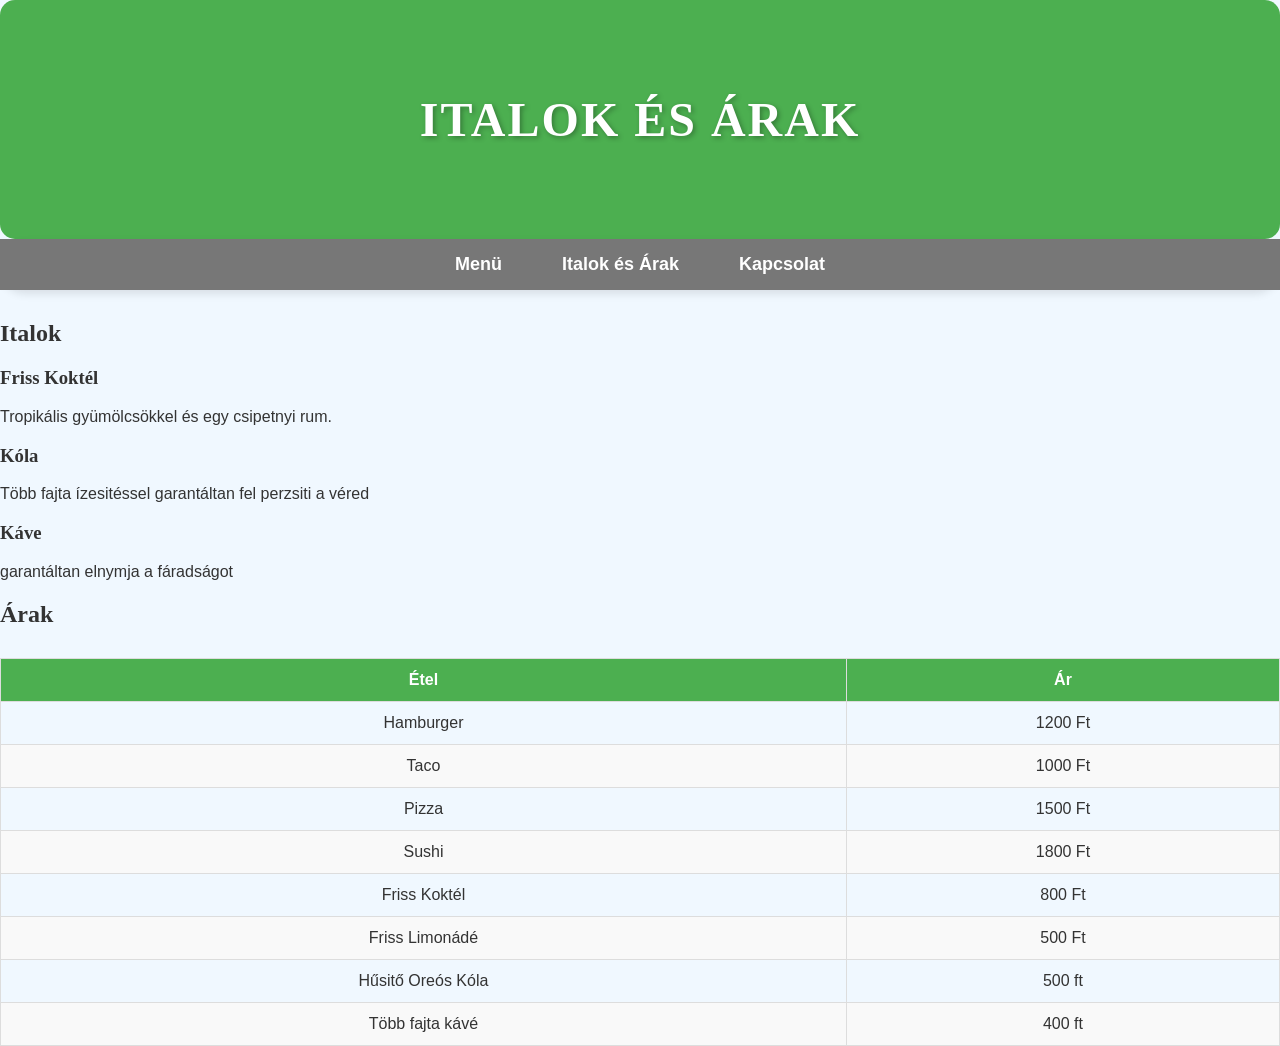
<file: aloldal1.html>
<!DOCTYPE html>
<html lang="hu">
<head>
    <meta charset="UTF-8">
    <meta name="viewport" content="width=device-width, initial-scale=1.0">
    <link rel="stylesheet" href="Nemtudom.html">
    <link rel="stylesheet" href="aloldal.css">
    <title>Street Food Mennyország - Italok és Árak</title>
</head>
<body>

    <!-- Banner szakasz -->
    <div class="banner">
        <h1>Italok és Árak</h1>
    </div>

    <!-- Navigációs sáv -->
    <nav>
        <ul>
            <li><a href="Nemtudom.html">Menü</a></li>
            <li><a href="aloldal1.html">Italok és Árak</a></li>
            <li><a href="aloldal2.html">Kapcsolat</a></li>
        </ul>
    </nav>
<!-- Italok szekció -->
<div class="content">
    <h2>Italok</h2>
    <div class="food-item">
        <h3>Friss Koktél</h3>
        <p>Tropikális gyümölcsökkel és egy csipetnyi rum.</p>
        <h3>Kóla</h3>
        <p>Több fajta ízesitéssel garantáltan fel perzsiti a véred</p>
        <h3>Káve</h3>
        <p>garantáltan elnymja a fáradságot</p>
    </div>
    <div class="food-item">
    
    </div>
    <!-- További italok -->
</div>

    
    <!-- Árak szekció -->
    <div class="content">
        <h2>Árak</h2>
        <table>
            <thead>
                <tr>
                    <th>Étel</th>
                    <th>Ár</th>
                </tr>
            </thead>
            <tbody>
                <tr>
                    <td>Hamburger</td>
                    <td>1200 Ft</td>
                </tr>
                <tr>
                    <td>Taco</td>
                    <td>1000 Ft</td>
                </tr>
                <tr>
                    <td>Pizza</td>
                    <td>1500 Ft</td>
                </tr>
                <tr>
                    <td>Sushi</td>
                    <td>1800 Ft</td>
                </tr>
                <tr>
                    <td>Friss Koktél</td>
                    <td>800 Ft</td>
                </tr>
                <tr>
                    <td>Friss Limonádé</td>
                    <td>500 Ft</td>
                </tr>
                <tr>
                    <td>Hűsitő  Oreós Kóla</td>
                    <td> 500 ft</td>
                    </tr>
                    <tr>
                        <td> Több fajta kávé</td>
                        <td>  400 ft</td>
                </tr>
            </tbody>
        </table>
    </div>

</body>
</html>
</file>
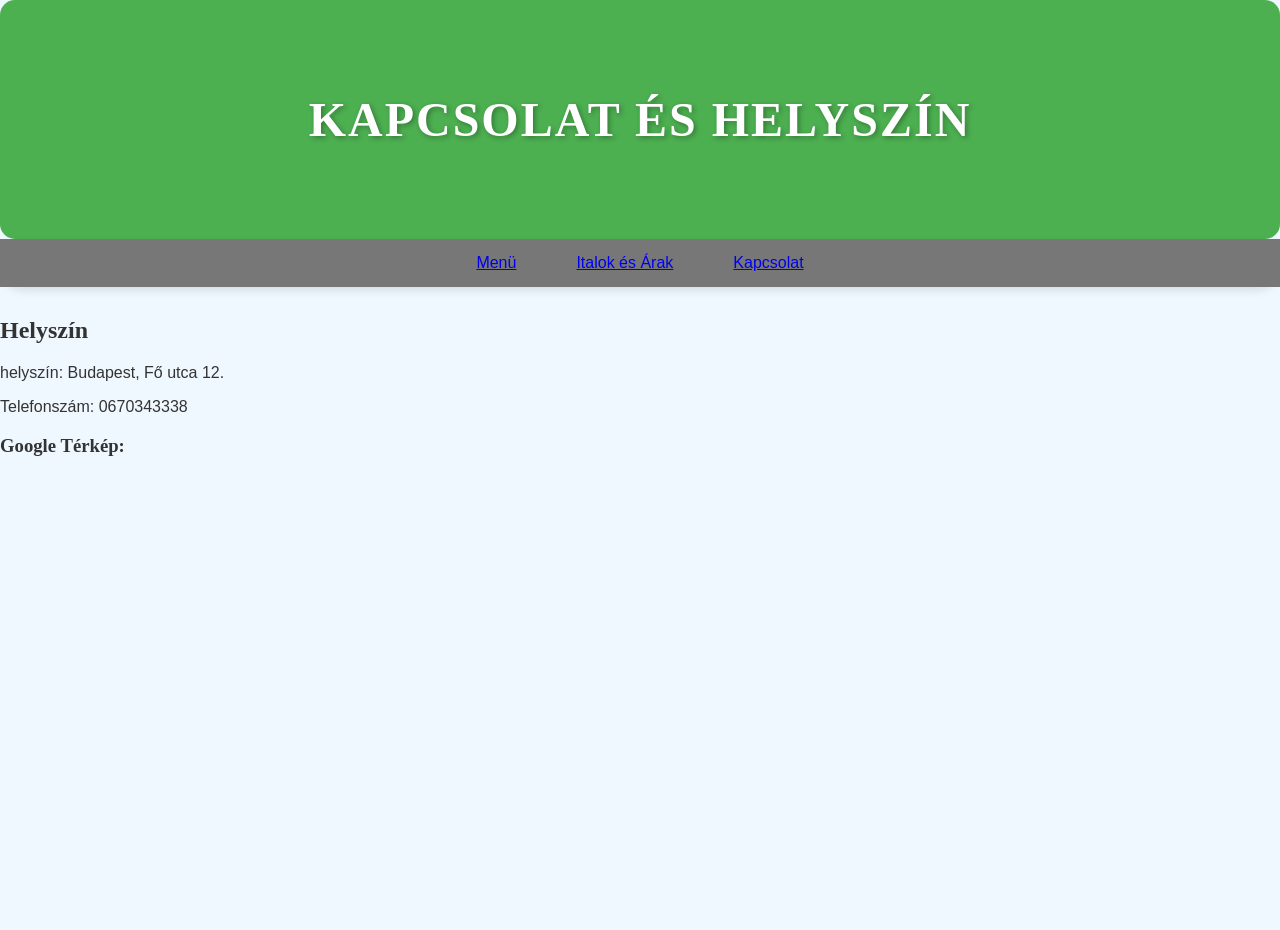
<file: aloldal2.html>
<!DOCTYPE html>
<html lang="hu">
<head>
    <meta charset="UTF-8">
    <meta name="viewport" content="width=device-width, initial-scale=1.0">
    <link rel="stylesheet" href="Nemtudom.html">
    <link rel="stylesheet" href="aloldal2.css">
    <title>Street Food Mennyország - Kapcsolat</title>
</head>
<body>

    <!-- Banner szakasz -->
    <div class="banner">
        <h1>Kapcsolat és Helyszín</h1>
    </div>

    <!-- Navigációs sáv -->
    <nav>
        <ul>
            <li><a href="Nemtudom.html">Menü</a></li>
            <li><a href="aloldal1.html">Italok és Árak</a></li>
            <li><a href="aloldal2.html">Kapcsolat</a></li>
        </ul>
    </nav>

    <!-- Helyszín és Google térkép -->
    <div class="content">
        <h2>Helyszín</h2>
        <p>helyszín: Budapest, Fő utca 12.</p>
        <p> Telefonszám: 0670343338</p>
        <h3>Google Térkép:</h3>
        <div>
            <iframe src="https://www.google.com/maps/embed?pb=!1m18!1m12!1m3!1d21565.197557825664!2d19.12364495!3d47.49673725!2m3!1f0!2f0!3f0!3m2!1i1024!2i768!4f13.1!3m3!1m2!1s0x4741dc8e90ae347f%3A0x79ad6c8610deab9a!2sArena%20Mall!5e0!3m2!1shu!2shu!4v1731669549054!5m2!1shu!2shu" width="600" height="450" style="border:0;" allowfullscreen="" loading="lazy" referrerpolicy="no-referrer-when-downgrade"></iframe>
            
        </div>
    </div>

</body>
</html>
</file>
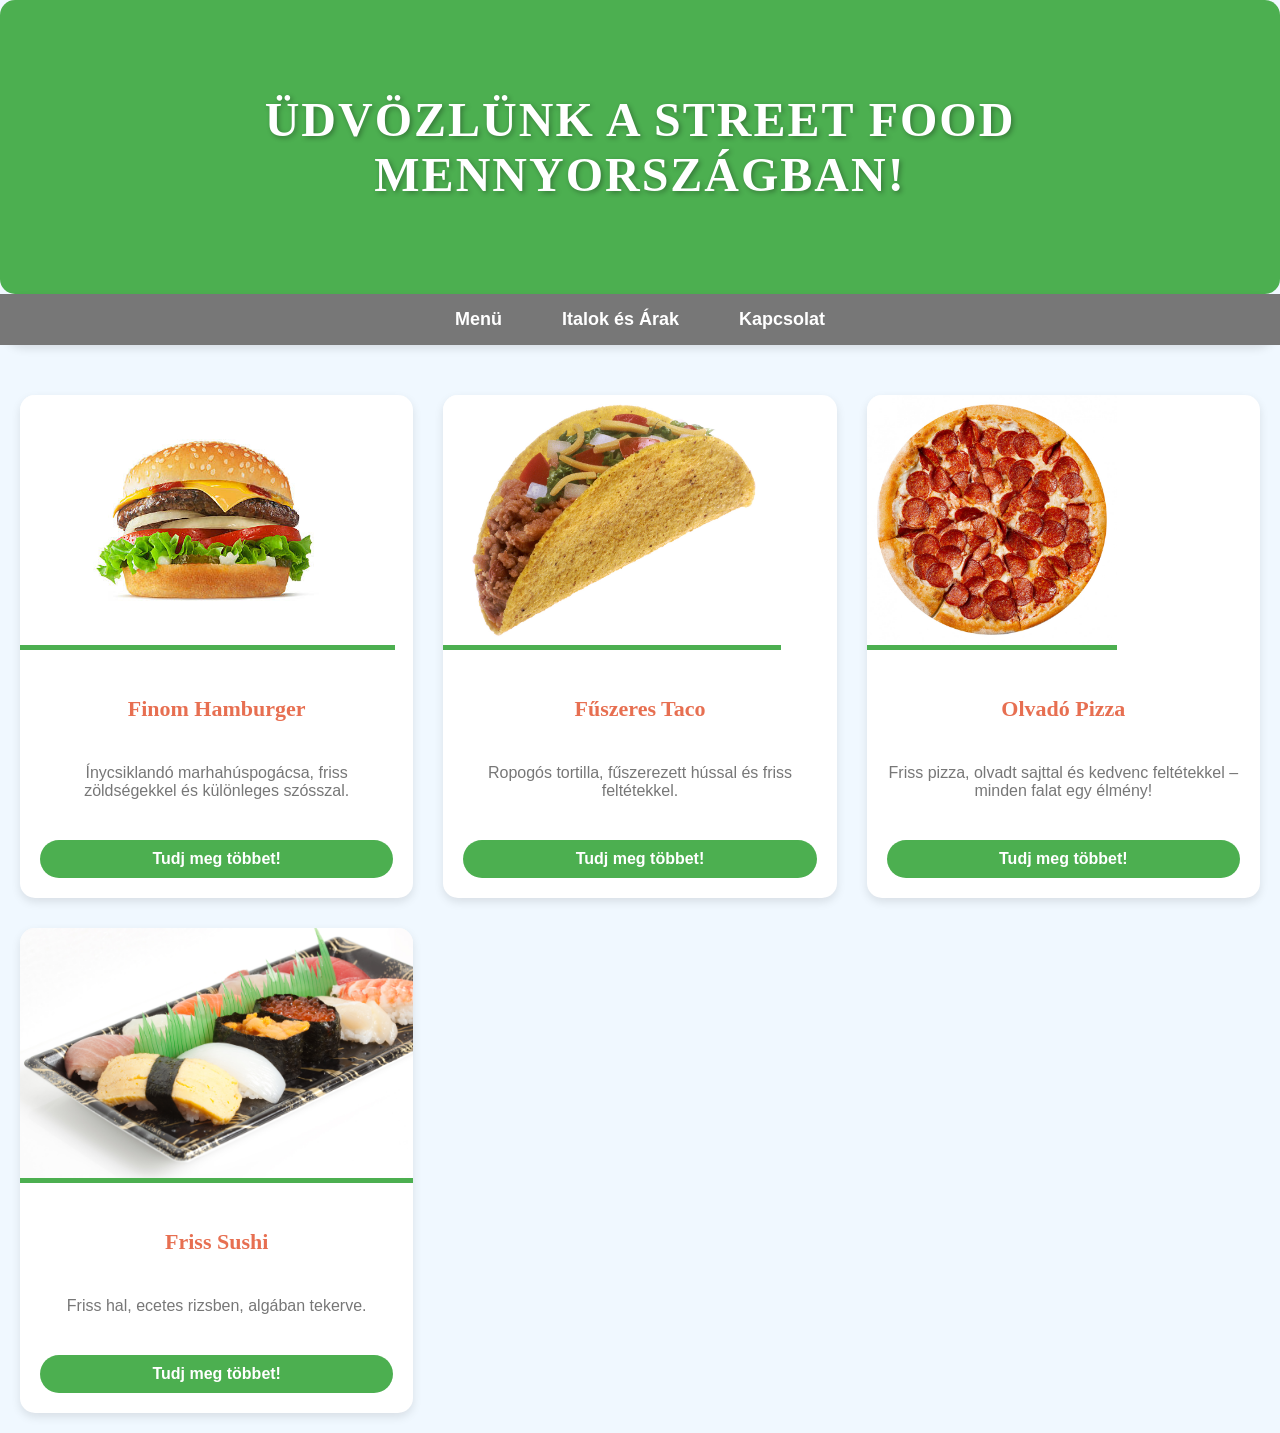
<file: Nemtudom.html>
<!DOCTYPE html>
<html lang="hu">
<head>
    <meta charset="UTF-8">
    <meta name="viewport" content="width=device-width, initial-scale=1.0">
    <link rel="stylesheet" href="nemtudom.css">
    <title>Street Food Mennyország - Főoldal</title>
</head>
<body>

    <!-- Banner szakasz -->
    <div class="banner">
        <h1>Üdvözlünk a Street Food Mennyországban!</h1>
    </div>

    <!-- Navigációs sáv -->
    <nav>
        <ul>
           
            <li><a href="Nemtudom.html">Menü</a></li>
            <li><a href="aloldal1.html">Italok és Árak</a></li>
            <li><a href="aloldal2.html">Kapcsolat</a></li>
        </ul>
    </nav>
<!-- Tartalom - Ételek -->
<div class="content">
    <div class="food-item">
        <img class="burger" src="burger (1).jpg" alt="Hamburger">
        <h3>Finom Hamburger</h3>
        <p>Ínycsiklandó marhahúspogácsa, friss zöldségekkel és különleges szósszal.</p>
        <a href="menu.html#hamburgerek">Tudj meg többet!</a>
    </div>
    <div class="food-item">
        <img class="taco" src="taco.jpg" alt="Taco">
        <h3>Fűszeres Taco</h3>
        <p>Ropogós tortilla, fűszerezett hússal és friss feltétekkel.</p>
        <a href="menu.html#taco">Tudj meg többet!</a>
    </div>
    <div class="food-item">
        <img class="pizza" src="new-pizza2.jpg" alt="Pizza">
        <h3>Olvadó Pizza</h3>
        <p>Friss pizza, olvadt sajttal és kedvenc feltétekkel – minden falat egy élmény!</p>
        <a href="menu.html#pizza">Tudj meg többet!</a>
    </div>
    <div class="food-item">
        <img class="sushi" src="sushi.jpg" alt="Sushi">
        <h3>Friss Sushi</h3>
        <p>Friss hal, ecetes rizsben, algában tekerve.</p>
        <a href="menu.html#sushi">Tudj meg többet!</a>
    </div>
</div>

</body>
</html>
</file>
<file: aloldal.css>
/* Alap stílusok */
body {
    margin: 0;
    font-family: 'Poppins', sans-serif;
    background-color: #f0f8ff;
    color: #333;
}

h1, h2, h3 {
    font-family: 'Playfair Display', serif;
}

/* Banner */
.banner {
    text-align: center;
    background-color: #4CAF50;
    padding: 60px 20px;
    border-radius: 15px;
    color: white;
}

.banner h1 {
    font-size: 48px;
    text-transform: uppercase;
    letter-spacing: 2px;
    text-shadow: 2px 2px 5px rgba(0, 0, 0, 0.3);
}

/* Navigációs sáv */
nav {
    background-color: #ff7f50;
    border-radius: 30px;
    margin-bottom: 30px;
    box-shadow: 0 4px 8px rgba(0, 0, 0, 0.1);
}

nav ul {
    list-style: none;
    margin: 0;
    padding: 0;
    display: flex;
    justify-content: center;
    background-color: #777;
}

nav li {
    position: relative;
    padding: 15px 30px;
}

nav a {
    text-decoration: none;
    color: white;
    font-weight: bold;
    font-size: 18px;
}

nav li:hover {
    background-color: #ff6347;
    border-radius: 25px;
}

nav ul li ul {
    display: none;
    position: absolute;
    background-color: #f4a261;
    border-radius: 10px;
    padding: 10px;
    left: 0;
    top: 100%;
    min-width: 150px;
    box-shadow: 0px 4px 6px rgba(0, 0, 0, 0.2);
}

nav ul li:hover ul {
    display: block;
}

nav ul li li {
    padding: 10px 20px;
}

nav ul li li:hover {
    background-color: #e76f51;
}

/* Árak szekció */
table {
    width: 100%;
    margin-top: 30px;
    border-collapse: collapse;
}

table th, table td {
    padding: 12px;
    border: 1px solid #ddd;
    text-align: center;
}

table th {
    background-color: #4CAF50;
    color: white;
}

table tr:nth-child(even) {
    background-color: #f9f9f9;
}

/* Kisebb eszközökre optimalizált nézet */
@media screen and (max-width: 768px) {
    table th, table td {
        padding: 8px;
    }
}

@media screen and (max-width: 480px) {
    table th, table td {
        padding: 6px;
    }
}
.koktel{
    width: 100px;
    height: 100px;
}
</file>
<file: aloldal2.css>
body {
    margin: 0;
    font-family: 'Poppins', sans-serif;
    background-color: #f0f8ff;
    color: #333;
}

h1, h2, h3 {
    font-family: 'Playfair Display', serif;
}

/* Banner */
.banner {
    text-align: center;
    background-color: #4CAF50;
    padding: 60px 20px;
    border-radius: 15px;
    color: white;
}

.banner h1 {
    font-size: 48px;
    text-transform: uppercase;
    letter-spacing: 2px;
    text-shadow: 2px 2px 5px rgba(0, 0, 0, 0.3);
}

/* Navigációs sáv */
nav {
    background-color: #ff7f50;
    border-radius: 30px;
    margin-bottom: 30px;
    box-shadow: 0 4px 8px rgba(0, 0, 0, 0.1);
}

nav ul {
    list-style: none;
    margin: 0;
    padding: 0;
    display: flex;
    justify-content: center;
    background-color: #777;
}

nav li {
    position: relative;
    padding: 15px 30px;
}
</file>
<file: nemtudom.css>
/* Alap stílusok */
body {
    margin: 0;
    font-family: 'Poppins', sans-serif;
    background-color: #f0f8ff;
    color: #333;
}

h1, h2, h3 {
    font-family: 'Playfair Display', serif;
}

/* Banner */
.banner {
    text-align: center;
    background-color: #4CAF50;
    padding: 60px 20px;
    border-radius: 15px;
    color: white;
}

.banner h1 {
    font-size: 48px;
    text-transform: uppercase;
    letter-spacing: 2px;
    text-shadow: 2px 2px 5px rgba(0, 0, 0, 0.3);
}

/* Navigációs sáv */
nav {
    background-color: #ff7f50;
    border-radius: 30px;
    margin-bottom: 30px;
    box-shadow: 0 4px 8px rgba(0, 0, 0, 0.1);
}

nav ul {
    list-style: none;
    margin: 0;
    padding: 0;
    display: flex;
    justify-content: center;
    background-color: #777;
}

nav li {
    position: relative;
    padding: 15px 30px;
}

nav a {
    text-decoration: none;
    color: white;
    font-weight: bold;
    font-size: 18px;
}

nav li:hover {
    background-color: #ff6347;
    border-radius: 25px;
}

nav ul li ul {
    display: none;
    position: absolute;
    background-color: #f4a261;
    border-radius: 10px;
    padding: 10px;
    left: 0;
    top: 100%;
    min-width: 150px;
    box-shadow: 0px 4px 6px rgba(0, 0, 0, 0.2);
}

nav ul li:hover ul {
    display: block;
}

nav ul li li {
    padding: 10px 20px;
}

nav ul li li:hover {
    background-color: #e76f51;
}

/* Tartalom - Ételek, Italok és Árak */
.content {
    display: grid;
    grid-template-columns: repeat(auto-fit, minmax(300px, 1fr));
    gap: 30px;
    padding: 20px;
}

.food-item {
    background-color: white;
    border-radius: 15px;
    overflow: hidden;
    box-shadow: 0 4px 10px rgba(0, 0, 0, 0.1);
    transition: transform 0.3s ease, box-shadow 0.3s ease;
}

.food-item:hover {
    transform: translateY(-10px);
    box-shadow: 0 6px 15px rgba(0, 0, 0, 0.15);
}

.food-item img {

    border-bottom: 5px solid #4CAF50;
}

.food-item h3 {
    padding: 20px;
    font-size: 22px;
    color: #e76f51;
    text-align: center;
}

.food-item p {
    padding: 0 20px 20px;
    font-size: 16px;
    color: #777;
    text-align: center;
}

.food-item a {
    display: block;
    text-align: center;
    margin: 20px;
    padding: 10px 20px;
    background-color: #4CAF50;
    color: white;
    border-radius: 25px;
    font-weight: bold;
    text-decoration: none;
}

.food-item a:hover {
    background-color: #e76f51;
}

/* Árak táblázat */
table {
    width: 100%;
    margin-top: 30px;
    border-collapse: collapse;
}

table th, table td {
    padding: 12px;
    border: 1px solid #ddd;
    text-align: center;
}

table th {
    background-color: #4CAF50;
    color: white;
}

table tr:nth-child(even) {
    background-color: #f9f9f9;
}

/* Helyszín - Google Térkép */
iframe {
    width: 100%;
    height: 450px;
    border: 0;
    border-radius: 10px;
    margin-top: 20px;
}

/* Kisebb eszközökre optimalizált nézet */
@media screen and (max-width: 768px) {
    .content {
        grid-template-columns: 1fr 1fr;
    }

    nav ul {
        flex-direction: column;
    }

    .food-item {
        margin-bottom: 20px;
    }

    iframe {
        height: 300px;
    }
}

@media screen and (max-width: 480px) {
    .content {
        grid-template-columns: 1fr;
    }

    nav ul li {
        padding: 10px;
    }

    nav a {
        font-size: 16px;
    }
}
.burger{
    height: 250px;

}
.taco{
    height: 250px;
}
.pizza{
    height: 250px;
}
.sushi{
    height: 250px;

}
</file>
